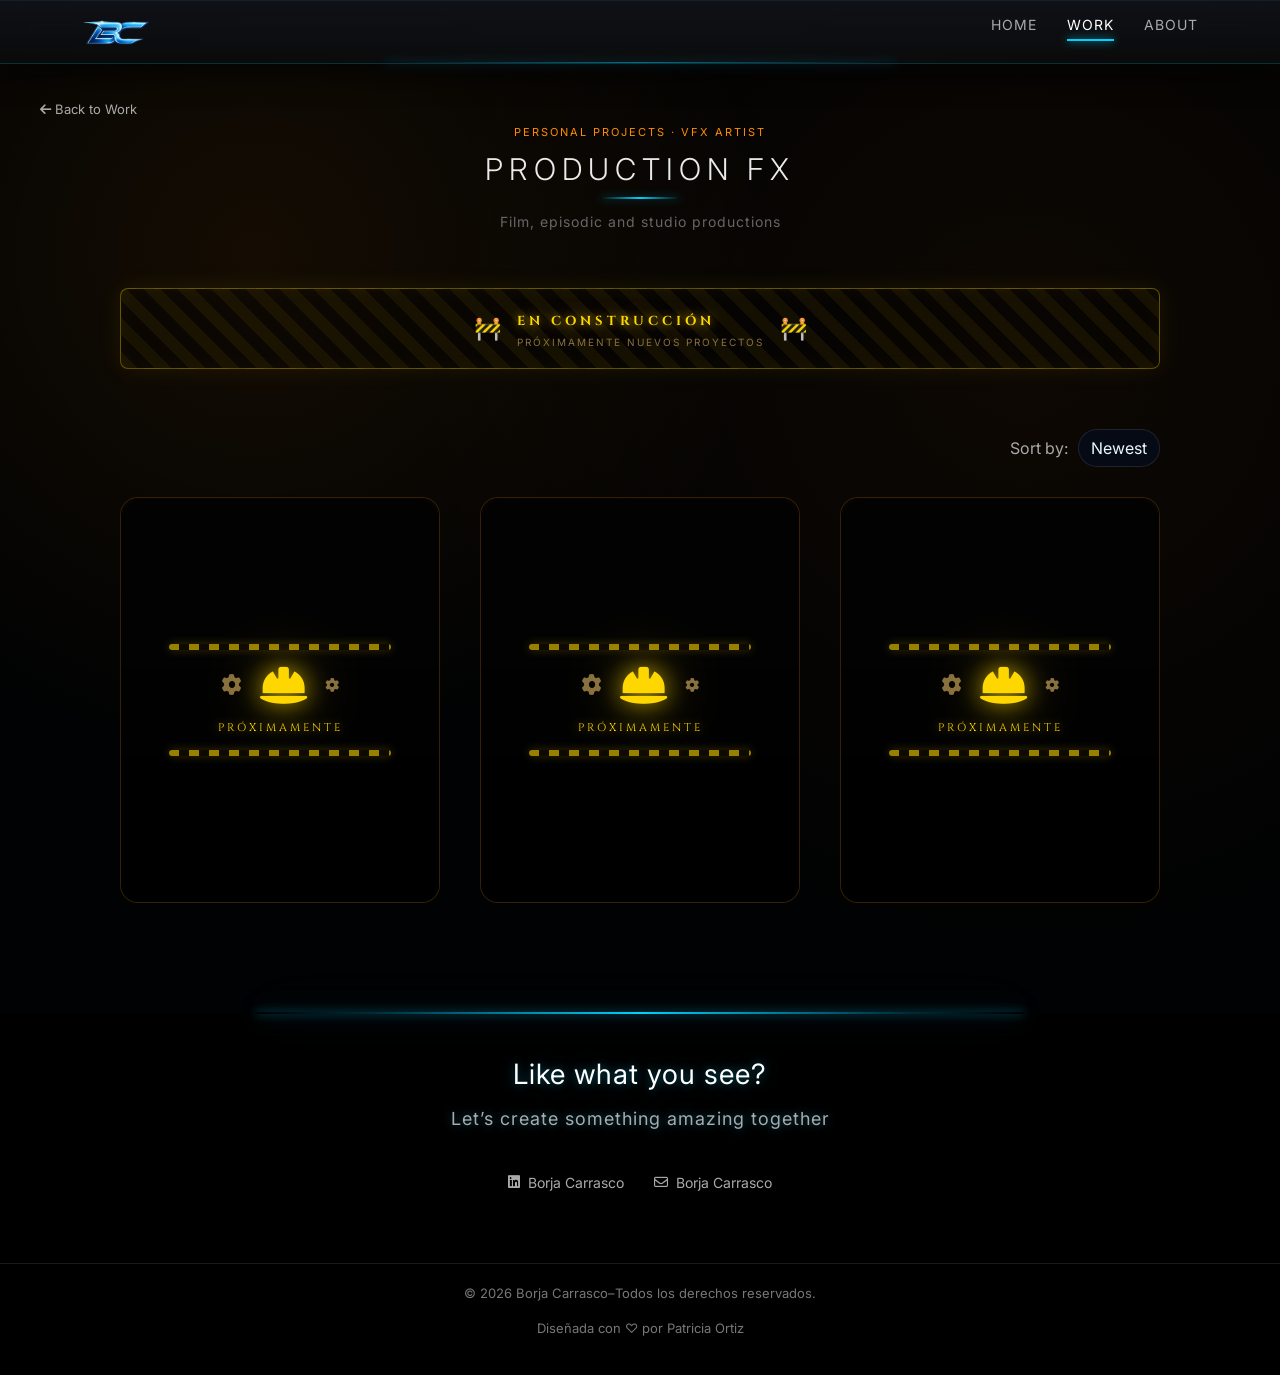
<file: views/work-personal.html>
<!DOCTYPE html>
<html lang="en">

<head>
    <meta charset="UTF-8">
    <title>Borja Carrasco | VFX Artist</title>
    <meta name="viewport" content="width=device-width, initial-scale=1.0">
    <link href="https://fonts.googleapis.com/css2?family=Inter:wght@300;400;600&display=swap" rel="stylesheet">
    <link href="https://cdn.jsdelivr.net/npm/bootstrap@5.3.3/dist/css/bootstrap.min.css" rel="stylesheet">
    <link rel="stylesheet" href="../css/style.css">
    <link rel="stylesheet" href="https://cdnjs.cloudflare.com/ajax/libs/font-awesome/6.5.0/css/all.min.css">
    <link
        href="https://fonts.googleapis.com/css2?family=Cinzel:wght@400;600;700&family=Crimson+Text:ital,wght@0,400;0,600;1,400&display=swap"
        rel="stylesheet">
</head>

<body>
    <nav class="navbar navbar--solid">
        <div class="container d-flex justify-content-between align-items-center">
            <a href="../index.html" class="logo">
                <img src="../assets/images/logoprueba1000.png" alt="logo BC">
            </a>
            <div class="hamburger" id="hamburger">
                <span></span>
                <span></span>
                <span></span>
            </div>
            <ul class="menu">
                <li><a href="../index.html">HOME</a></li>
                <li><a href="./work.html" class="active">WORK</a></li>
                <li><a href="./about.html">ABOUT</a></li>
            </ul>
        </div>
    </nav>

    <main class="per-page">

        <!-- HERO -->

        <div class="per-hero text-center">
            <a href="./work.html" class="pro-back">
                <i class="fa-solid fa-arrow-left"></i> Back to Work
            </a>
            <span class="work-label">Personal projects · VFX Artist</span>
            <h2 class="work-title">PRODUCTION FX</h2>
            <p class="work-subtitle">Film, episodic and studio productions</p>
        </div>

        <!-- UNDER CONSTRUCTION BANNER -->
        <div class="construction-banner">
          <span class="cb-icon">🚧</span>
          <div>
            <span class="cb-text">EN CONSTRUCCIÓN</span>
            <span class="cb-sub">Próximamente nuevos proyectos</span>
          </div>
          <span class="cb-icon">🚧</span>
        </div>

        <!-- CONTROLES (solo sort) -->

        <div class="per-controls">
            <div class="sort">
                <span>Sort by:</span>
                <select id="sortSelect">
                    <option value="newest">Newest</option>
                    <option value="oldest">Oldest</option>
                </select>
            </div>
        </div>
        <section class="per-grid">

            <!-- 1 -->
            <div class="project-card" data-date="2021">
                <video muted loop playsinline>
                    <source src="https://cdn.coverr.co/videos/coverr-explosion-in-the-desert-9713/1080p.mp4">
                </video>
                <div class="overlay">
                    <div class="wip-overlay">
                        <div class="wip-stripe"></div>
                        <div class="wip-icons-row">
                            <i class="fa-solid fa-gear wip-gear-left"></i>
                            <i class="fa-solid fa-helmet-safety wip-helmet"></i>
                            <i class="fa-solid fa-gear wip-gear-right"></i>
                        </div>
                        <span class="wip-label">Próximamente</span>
                        <div class="wip-stripe"></div>
                    </div>
                </div>
            </div>

            <!-- 2 -->
            <div class="project-card" data-date="2023">
                <video muted loop playsinline>
                    <source src="https://cdn.coverr.co/videos/coverr-abandoned-building-ruins-5176/1080p.mp4">
                </video>
                <div class="overlay">
                    <div class="wip-overlay">
                        <div class="wip-stripe"></div>
                        <div class="wip-icons-row">
                            <i class="fa-solid fa-gear wip-gear-left"></i>
                            <i class="fa-solid fa-helmet-safety wip-helmet"></i>
                            <i class="fa-solid fa-gear wip-gear-right"></i>
                        </div>
                        <span class="wip-label">Próximamente</span>
                        <div class="wip-stripe"></div>
                    </div>
                </div>
            </div>

            <!-- 3 -->
            <div class="project-card" data-date="2025">
                <video muted loop playsinline>
                    <source src="https://cdn.coverr.co/videos/coverr-ocean-waves-1607/1080p.mp4">
                </video>
                <div class="overlay">
                    <div class="wip-overlay">
                        <div class="wip-stripe"></div>
                        <div class="wip-icons-row">
                            <i class="fa-solid fa-gear wip-gear-left"></i>
                            <i class="fa-solid fa-helmet-safety wip-helmet"></i>
                            <i class="fa-solid fa-gear wip-gear-right"></i>
                        </div>
                        <span class="wip-label">Próximamente</span>
                        <div class="wip-stripe"></div>
                    </div>
                </div>
            </div>

            <div class="video-modal" id="videoModal">
                <span class="close-modal" id="closeModal">&times;</span>
                <video controls id="modalVideo"></video>
            </div>

        </section>

    </main>
    <footer>
        <div class="contacto-container">
            <div class="info-contacto">
                <p>Like what you see? <br>
                    <span>Let’s create something amazing together</span>
                </p>
            </div>
            <div class="redes">
                <a href="https://www.linkedin.com/in/borja-carrasco/">
                    <i class="fa-brands fa-linkedin"></i>
                    Borja Carrasco
                </a>

                <a href="mailto:borjacarrasco25@gmail.com">
                    <i class="fa-regular fa-envelope"></i>
                    Borja Carrasco
                </a>
            </div>
        </div>
        <div class="footer-container">
            <p>© 2026 Borja Carrasco–Todos los derechos reservados.</p>
            <p>Diseñada con ♡ por Patricia Ortiz</p>
        </div>
    </footer>

    <script src="../js/script.js"></script>

</body>

</html>
</file>
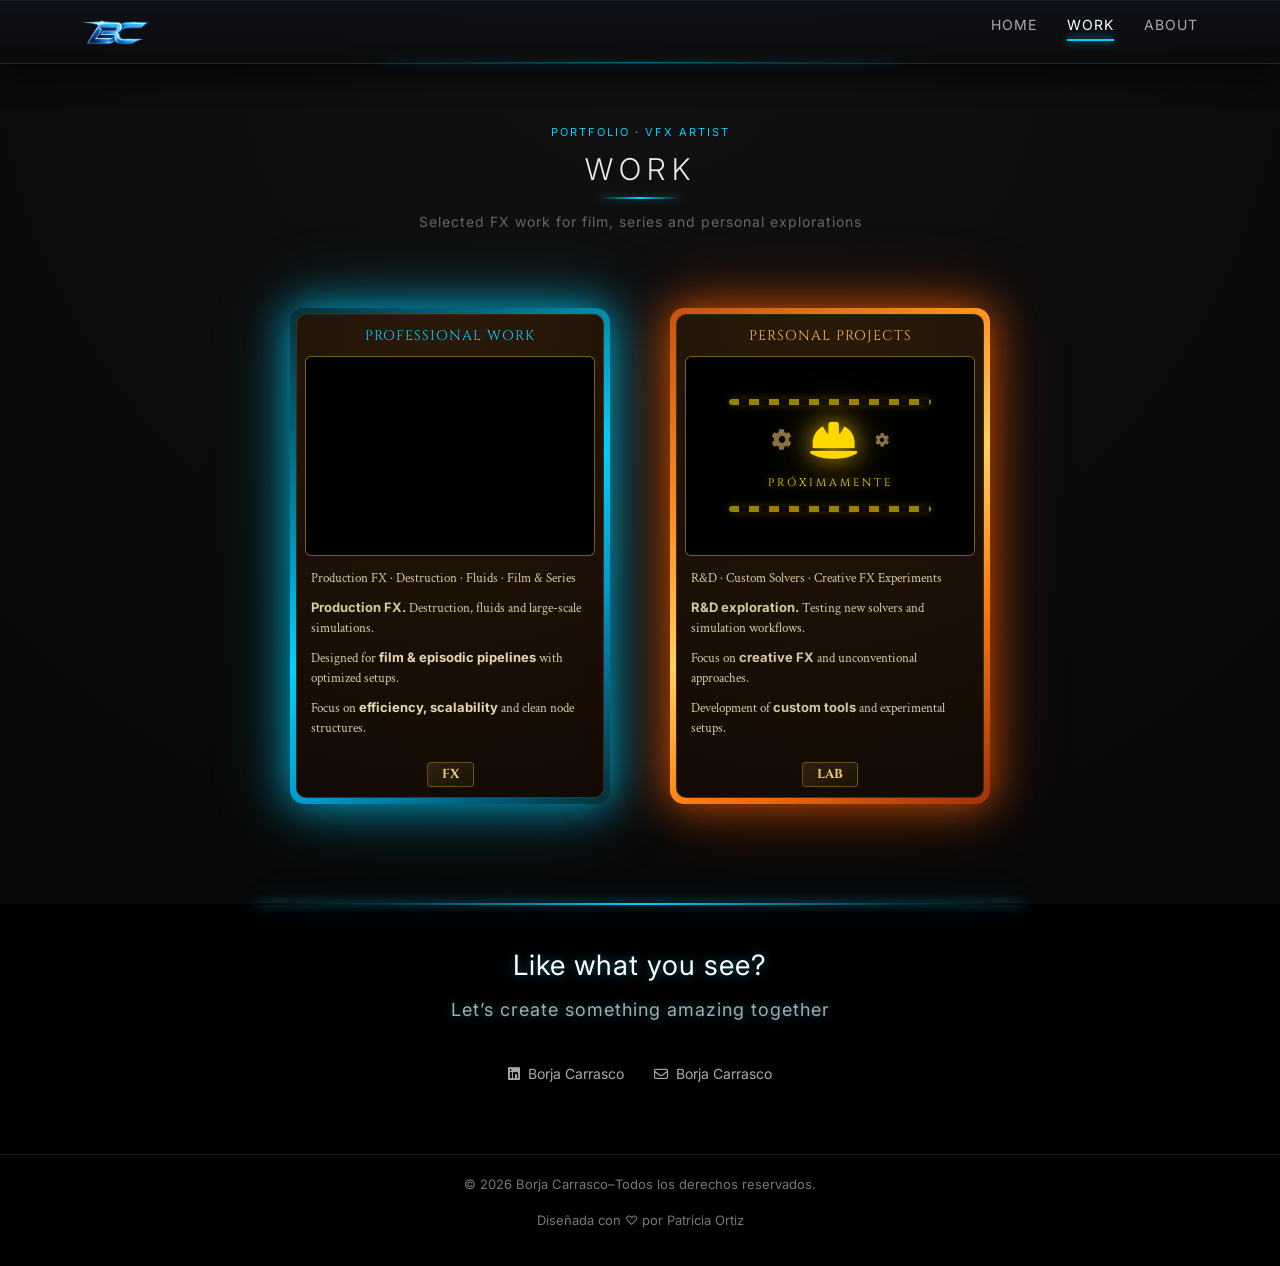
<file: views/work.html>
<!DOCTYPE html>
<html lang="en">

<head>
    <meta charset="UTF-8">
    <title>Borja Carrasco | VFX Artist</title>
    <meta name="viewport" content="width=device-width, initial-scale=1.0">
    <link href="https://fonts.googleapis.com/css2?family=Inter:wght@300;400;600&display=swap" rel="stylesheet">
    <link href="https://cdn.jsdelivr.net/npm/bootstrap@5.3.3/dist/css/bootstrap.min.css" rel="stylesheet">
    <link rel="stylesheet" href="../css/style.css">
    <link rel="stylesheet" href="https://cdnjs.cloudflare.com/ajax/libs/font-awesome/6.5.0/css/all.min.css">
    <link
        href="https://fonts.googleapis.com/css2?family=Cinzel:wght@400;600;700&family=Crimson+Text:ital,wght@0,400;0,600;1,400&display=swap"
        rel="stylesheet">
</head>

<body>
    <nav class="navbar navbar--solid">
        <div class="container d-flex justify-content-between align-items-center">
            <a href="../index.html" class="logo">
                <img src="../assets/images/logoprueba1000.png" alt="logo BC">
            </a>
            <div class="hamburger" id="hamburger">
                <span></span>
                <span></span>
                <span></span>
            </div>
            <ul class="menu">
                <li><a href="../index.html">HOME</a></li>
                <li><a href="./work.html" class="active">WORK</a></li>
                <li><a href="./about.html">ABOUT</a></li>
            </ul>
        </div>
    </nav>
    <main>

        <section class="work-page">

            <!-- HERO -->
            <div class="work-hero text-center">
                <span class="work-label">Portfolio · VFX Artist</span>
                <h2 class="work-title">WORK</h2>
                <p class="work-subtitle">
                    Selected FX work for film, series and personal explorations
                </p>
            </div>

            <!-- CARDS -->
            <div class="work-container">

                <div class="cards-wrapper-work">

                    <!-- Scroll -->
                    <div class="cards-scroll-work" id="scrollWork">

                        <div class="cards-grid-work">

                            <a href="./work-professional.html" class="work-card flip">

                                <h3 class="visually-hidden">Professional Work</h3>

                                <div class="mtg-card-inner">
                                    <div class="card-face">

                                        <div class="card-topbar">
                                            <div class="card-name">PROFESSIONAL WORK</div>
                                        </div>

                                        <div class="card-art-frame">
                                            <video muted loop playsinline>
                                                <source src="../assets/videos/MovingDisneyPlus2023.mp4">
                                            </video>
                                            <div class="card-art-overlay"></div>
                                        </div>

                                        <div class="card-textbox">
                                            <div class="card-ability">
                                                Production FX · Destruction · Fluids · Film & Series
                                            </div>
                                            <p class="card-ability">
                                                <strong>Production FX.</strong> Destruction, fluids and large-scale
                                                simulations.
                                            </p>
                                            <p class="card-ability">
                                                Designed for <b>film & episodic pipelines</b> with optimized setups.
                                            </p>
                                            <p class="card-ability">
                                                Focus on <b>efficiency, scalability</b> and clean node structures.
                                            </p>

                                        </div>

                                        <div class="card-bottom">
                                            <div class="pt-box">FX</div>
                                        </div>

                                    </div>
                                </div>

                            </a>

                            <!-- CARD 2 -->

                            <a href="./work-personal.html" class="work-card pyro">

                                <h3 class="visually-hidden">Personal Projects</h3>

                                <div class="mtg-card-inner">
                                    <div class="card-face">

                                        <div class="card-topbar">
                                            <div class="card-name">PERSONAL PROJECTS</div>
                                        </div>

                                        <div class="card-art-frame">
                                            <div class="wip-overlay">
                                                <div class="wip-stripe"></div>
                                                <div class="wip-icons-row">
                                                    <i class="fa-solid fa-gear wip-gear-left"></i>
                                                    <i class="fa-solid fa-helmet-safety wip-helmet"></i>
                                                    <i class="fa-solid fa-gear wip-gear-right"></i>
                                                </div>
                                                <span class="wip-label">Próximamente</span>
                                                <div class="wip-stripe"></div>
                                            </div>
                                        </div>

                                        <div class="card-textbox">
                                            <div class="card-ability">
                                                R&D · Custom Solvers · Creative FX Experiments
                                            </div>

                                            <p class="card-ability">
                                                <strong>R&D exploration.</strong> Testing new solvers and simulation
                                                workflows.
                                            </p>

                                            <p class="card-ability">
                                                Focus on <strong>creative FX</strong> and unconventional approaches.
                                            </p>

                                            <p class="card-ability">
                                                Development of <strong>custom tools</strong> and experimental setups.
                                            </p>

                                        </div>

                                        <div class="card-bottom">
                                            <div class="pt-box">LAB</div>
                                        </div>

                                    </div>
                                </div>

                            </a>

                        </div>
                    </div>

                </div>

            </div>

        </section>

    </main>

    <footer>
        <div class="contacto-container">
            <div class="info-contacto">
                <p>Like what you see? <br>
                    <span>Let’s create something amazing together</span>
                </p>
            </div>
            <div class="redes">
                <a href="https://www.linkedin.com/in/borja-carrasco/">
                    <i class="fa-brands fa-linkedin"></i>
                    Borja Carrasco
                </a>

                <a href="mailto:borjacarrasco25@gmail.com">
                    <i class="fa-regular fa-envelope"></i>
                    Borja Carrasco
                </a>
            </div>
        </div>
        <div class="footer-container">
            <p>© 2026 Borja Carrasco–Todos los derechos reservados.</p>
            <p>Diseñada con ♡ por Patricia Ortiz</p>
        </div>
    </footer>

    <script src="../js/script.js"></script>

</body>

</html>
</file>
<file: css/style.css>
* {
  margin: 0;
  padding: 0;
  box-sizing: border-box;
  font-family: 'Inter', sans-serif;
}

body,
button,
input,
textarea {
  font-family: 'Inter', sans-serif !important;
}

:root {
  --bs-body-font-family: 'Inter', sans-serif;
  --cyan: #00d1ff;
  --orange: #ff8c00;
  --bg: #010203;
  --bg-soft: #050a14;
  --cyan-soft: rgba(0, 224, 255, 0.25);
  --text: #eaf6ff;
  --text-soft: #8aa0b8;
}


/* ── 2. BASE / BODY ───────────────────────────────────────── */

body {
  background: radial-gradient(circle at top, #111, #050505);
  color: white;
  overflow-x: hidden;
  min-height: 100vh;
  display: flex;
  flex-direction: column;
}


/* ── 3. NAVBAR ────────────────────────────────────────────── */

.navbar {
  position: absolute;
  top: 0;
  width: 100%;
  padding: 0 60px;
  height: 64px;
  display: flex;
  align-items: center;
  justify-content: space-between;
  z-index: 100;
  background: transparent;
  box-shadow: 0 10px 40px rgba(0, 0, 0, 0.4);
}

.navbar--solid {
  position: relative;
  width: 100%;
  height: 64px;
  display: flex;
  align-items: center;
  background: linear-gradient(to bottom, rgba(15, 18, 25, 0.92), rgba(10, 10, 10, 0.7));
  backdrop-filter: blur(18px);
  border-bottom: 1px solid rgba(0, 209, 255, 0.15);
  box-shadow:
    0 8px 30px rgba(0, 0, 0, 0.8),
    0 0 20px rgba(0, 209, 255, 0.05),
    inset 0 1px 0 rgba(255, 255, 255, 0.05);
  transition: all 0.3s ease;
  z-index: 100;
}

.navbar--solid::after {
  content: "";
  position: absolute;
  bottom: 0;
  left: 50%;
  transform: translateX(-50%);
  width: 40%;
  height: 1px;
  background: linear-gradient(90deg, transparent, var(--cyan), transparent);
  box-shadow: 0 0 10px var(--cyan), 0 0 25px rgba(0, 209, 255, 0.4);
  opacity: 0.5;
}

.navbar .container {
  height: 100%;
  display: flex;
  align-items: center;
  justify-content: space-between;
}

.logo img {
  height: 26px;
  width: auto;
  display: block;
}

.menu {
  display: flex;
  gap: 30px;
  list-style: none;
  align-items: center;
}

.menu a {
  text-decoration: none;
  color: #aaa;
  font-size: 14px;
  letter-spacing: 1px;
  transition: color 0.3s;
  line-height: 1;
}

.menu a:hover {
  color: white;
}

.menu a.active {
  color: white;
  position: relative;
}

.menu a.active::after {
  content: "";
  position: absolute;
  left: 0;
  bottom: -8px;
  width: 100%;
  height: 2px;
  background: var(--cyan);
  box-shadow: 0 0 8px var(--cyan);
}

.hamburger {
  display: none;
  flex-direction: column;
  gap: 5px;
  cursor: pointer;
  z-index: 20;
}

.hamburger span {
  width: 25px;
  height: 2px;
  background: white;
  display: block;
  transition: 0.3s;
}


/* ── 4. HERO (index) ──────────────────────────────────────── */

.hero {
  min-height: 100vh;
  position: relative;
  display: flex;
  align-items: center;
  justify-content: center;
  overflow: hidden;
  cursor: pointer;
}

.hero::after {
  content: "";
  position: absolute;
  left: 50%;
  transform: translateX(-50%);
  bottom: 0;
  width: 60%;
  height: 2px;
  background: linear-gradient(90deg,
      transparent 0%,
      rgba(0, 209, 255, 0.2) 15%,
      var(--cyan) 50%,
      rgba(0, 209, 255, 0.2) 85%,
      transparent 100%);
  box-shadow:
    0 0 10px rgba(0, 209, 255, 0.6),
    0 0 25px rgba(0, 209, 255, 0.4),
    0 0 50px rgba(0, 209, 255, 0.25);
  z-index: 3;
}

.hero-img {
  position: absolute;
  inset: 0;
  width: 100%;
  height: 100%;
  object-fit: cover;
  z-index: 1;
  transition: opacity 0.02s ease;
}

.hero video {
  position: absolute;
  width: 100%;
  height: 100%;
  object-fit: cover;
  object-position: center;
  opacity: 0;
  z-index: 2;
  transform: scale(1.2);
  transition: opacity 0.02s ease;
}

.overlay {
  position: absolute;
  width: 100%;
  height: 100%;
  background: rgba(0, 0, 0, 0.25);
  pointer-events: none;
}

.hero-content {
  text-align: center;
  z-index: 5;
  transition: opacity 0.4s, transform 0.4s;
}

.hero-content h1 {
  font-size: 50px;
  letter-spacing: 3px;
}

.hero-content h2 {
  font-size: 25px;
  margin-top: 10px;
  color: #aaa;
}

.btn {
  margin-top: 30px;
  padding: 16px 28px;
  border: 1px solid var(--cyan);
  color: var(--cyan);
  background: transparent;
  cursor: pointer;
  transition: 0.3s;
  font-size: 14px;
}

.btn:hover {
  background: var(--cyan);
  color: black;
  box-shadow: 0 0 20px var(--cyan);
}


/* ── 5. PROJECTS (index) ──────────────────────────────────── */

.projects {
  padding: 40px 10% 60px;
  text-align: center;
  background: linear-gradient(to bottom,
      rgba(0, 209, 255, 0.08) 0%,
      rgba(0, 0, 0, 0.95) 40%,
      #000 100%);
}

.projects-title {
  text-align: center;
  margin-bottom: 30px;
}

.projects-title h2 {
  font-size: 32px;
  letter-spacing: 2px;
}

.cards-wrapper {
  position: relative;
  display: flex;
  justify-content: center;
  align-items: center;
  overflow: visible;
}

.cards-scroll-wrapper {
  width: 100%;
  display: flex;
  justify-content: center;
  overflow: visible;
  padding: 20px 4px 40px;
  -webkit-overflow-scrolling: touch;
  scrollbar-width: thin;
  scrollbar-color: rgba(55, 58, 59, 0.3) transparent;
}

.cards-scroll-wrapper::-webkit-scrollbar {
  height: 4px;
}

.cards-scroll-wrapper::-webkit-scrollbar-thumb {
  background: rgba(55, 58, 59, 0.3);
  border-radius: 2px;
}

.cards-grid {
  display: grid;
  grid-template-columns: repeat(2, 320px);
  justify-content: center;
  gap: 60px;
}

.scroll-btn {
  display: none;
}


/* ── 6. CARDS MTG (index) ─────────────────────────────────── */

.mtg-card {
  width: 320px;
  height: 500px;
  border-radius: 16px;
  cursor: pointer;
  transition: all 0.4s ease;
  text-decoration: none;
}

.mtg-card:hover {
  transform: translateY(-20px) scale(1.05);
  z-index: 5;
}

.mtg-card.hidden {
  display: none;
}

.mtg-card-inner {
  width: 100%;
  height: 100%;
  border-radius: 14px;
  padding: 6px;
  display: flex;
  flex-direction: column;
}

.mtg-card.flip .mtg-card-inner {
  background: linear-gradient(145deg, #00303a, #0088aa 30%, var(--cyan) 50%, #0099cc 70%, #00303a);
  box-shadow: 0 0 40px rgba(0, 209, 255, 0.7), 0 0 80px rgba(0, 209, 255, 0.3);
}

.mtg-card.pyro .mtg-card-inner {
  background: linear-gradient(145deg, #c85010, #ff9020 30%, #ffd060 50%, #ff8010 70%, #a03008);
  box-shadow: 0 0 40px rgba(255, 100, 0, 0.7), 0 0 80px rgba(255, 80, 0, 0.3);
}

.card-face {
  background: radial-gradient(circle at top, #2a1a0a, #120a04);
  border-radius: 10px;
  display: flex;
  flex-direction: column;
  height: 100%;
  overflow: hidden;
  border: 1px solid rgba(200, 160, 64, 0.2);
}

.card-topbar {
  padding: 12px;
  text-align: center;
}

.card-name {
  font-family: 'Cinzel', serif;
  font-size: 15px;
  color: #e8c97a;
}

.card-art-frame {
  position: relative;
  height: 46%;
  margin: 0 10px;
  border-radius: 6px;
  overflow: hidden;
  background: #000;
  border: 1.2px solid rgba(200, 160, 64, 0.6);
  box-shadow: inset 0 0 10px rgba(0, 0, 0, 0.8), 0 0 6px rgba(200, 160, 64, 0.2);
}

.card-art-frame video {
  width: 100%;
  height: 100%;
  object-fit: cover;
  filter: contrast(1.1) saturate(1.2) brightness(0.9);
}

.card-art-overlay {
  position: absolute;
  inset: 0;
  background: linear-gradient(to top, rgba(0, 0, 0, 0.4), transparent);
}

.card-typeline {
  padding: 8px 12px;
  font-family: 'Cinzel', serif;
  font-size: 11px;
  color: #c8a040;
  display: flex;
  justify-content: space-between;
}

.card-textbox {
  padding: 14px;
  flex-grow: 1;
  display: flex;
  flex-direction: column;
  justify-content: center;
  max-height: 200px;
  overflow: hidden;
}

.card-ability {
  font-family: 'Crimson Text', serif;
  font-size: 13px;
  line-height: 1.6;
  color: #d8caa0;
  margin-bottom: 4px;
}

.card-flavor {
  font-family: 'Crimson Text', serif;
  font-style: italic;
  font-size: 12px;
  color: #887850;
  margin-top: auto;
}

.card-bottom {
  padding: 8px 12px;
  display: flex;
  justify-content: flex-end;
}

.pt-box {
  background: linear-gradient(135deg, rgba(200, 160, 64, 0.15), rgba(200, 160, 64, 0.05));
  border: 1px solid rgba(200, 160, 64, 0.4);
  border-radius: 4px;
  padding: 2px 10px;
  font-family: 'Cinzel', serif;
  font-size: 13px;
  color: #e8c97a;
}

.featured-badge {
  position: absolute;
  top: 10px;
  left: 10px;
  z-index: 5;
  font-family: 'Cinzel', serif;
  font-size: 10px;
  font-weight: 600;
  letter-spacing: 1px;
  padding: 4px 10px;
  border-radius: 20px;
  color: #2a1a0a;
  background: linear-gradient(90deg, #c8a040, #ffd060, #c8a040);
  box-shadow: 0 0 10px rgba(200, 160, 64, 0.6), 0 0 20px rgba(200, 160, 64, 0.3);
  pointer-events: none;
}


/* ── 7. FOOTER ────────────────────────────────────────────── */

footer {
  padding: 40px 0 20px;
  background: #000;
  color: #aaa;
  text-align: center;
  margin-top: auto;
  width: 100%;
  position: relative;
}

footer::before {
  content: "";
  position: absolute;
  left: 50%;
  transform: translateX(-50%);
  top: -1px;
  width: 60%;
  height: 2px;
  background: linear-gradient(90deg,
      transparent 0%,
      rgba(0, 209, 255, 0.2) 15%,
      var(--cyan) 50%,
      rgba(0, 209, 255, 0.2) 85%,
      transparent 100%);
  box-shadow:
    0 0 10px rgba(0, 209, 255, 0.6),
    0 0 25px rgba(0, 209, 255, 0.4),
    0 0 50px rgba(0, 209, 255, 0.25);
  z-index: 2;
}

.contacto-container {
  padding: 0 20px 20px;
}

.info-contacto p {
  font-size: 28px;
  color: #fff;
  margin-bottom: 40px;
  letter-spacing: 1px;
  text-shadow: 0 0 10px rgba(0, 209, 255, 0.4), 0 0 25px rgba(0, 209, 255, 0.2);
}

.info-contacto span {
  display: block;
  font-size: 18px;
  color: #aaa;
  margin-top: 10px;
}

.redes {
  display: flex;
  justify-content: center;
  gap: 30px;
  flex-wrap: wrap;
  margin-bottom: 50px;
}

.redes a {
  color: #aaa;
  text-decoration: none;
  font-size: 14px;
  transition: 0.3s;
  display: flex;
  align-items: center;
  gap: 8px;
}

.redes a:hover {
  color: var(--cyan);
  text-shadow: 0 0 10px rgba(0, 209, 255, 0.5);
}

.footer-container {
  border-top: 1px solid rgba(255, 255, 255, 0.1);
  padding-top: 20px;
  font-size: 13px;
  color: #777;
}


/* ── 8. WORK PAGE (work.html) ─────────────────────────────── */

.work-page {
  padding-bottom: 100px;
}

.work-hero {
  padding: 60px 20px;
  text-align: center;
}

.work-label {
  font-size: 11px;
  letter-spacing: 2px;
  color: var(--cyan);
  text-transform: uppercase;
  display: block;
  margin-bottom: 10px;
}

.work-title {
  font-size: 30px;
  letter-spacing: 6px;
  font-weight: 300;
  color: #eaeaea;
  margin: 0;
}

.work-title::after {
  content: "";
  display: block;
  margin: 10px auto 0;
  width: 80px;
  height: 2px;
  background: linear-gradient(90deg, transparent, var(--cyan), transparent);
  box-shadow: 0 0 10px rgba(0, 209, 255, 0.4);
}

.work-subtitle {
  font-size: 14px;
  color: #666;
  margin-top: 12px;
  letter-spacing: 1px;
}

.work-container {
  display: flex;
  justify-content: center;
  padding: 0 20px;
}

.cards-wrapper-work {
  position: relative;
  width: 100%;
  max-width: 960px;
}

.cards-scroll-work {
  overflow: visible;
}

.cards-grid-work {
  display: flex;
  justify-content: center;
  align-items: flex-start;
  gap: 60px;
}

/* Work card */
.work-card {
  width: 320px;
  height: auto;
  flex-shrink: 0;
  border-radius: 16px;
  cursor: pointer;
  transition: all 0.4s ease;
  text-decoration: none;
  color: inherit;
  display: flex;
  flex-direction: column;
}

.work-card:hover {
  transform: translateY(-18px) scale(1.06);
  z-index: 5;
}

.work-card.flip .mtg-card-inner {
  background: linear-gradient(145deg, #00303a, #0088aa 30%, var(--cyan) 50%, #0099cc 70%, #00303a);
  box-shadow: 0 0 40px rgba(0, 209, 255, 0.7), 0 0 80px rgba(0, 209, 255, 0.3);
}

.work-card.pyro .mtg-card-inner {
  background: linear-gradient(145deg, #c85010, #ff9020 30%, #ffd060 50%, #ff8010 70%, #a03008);
  box-shadow: 0 0 40px rgba(255, 100, 0, 0.7), 0 0 80px rgba(255, 80, 0, 0.3);
}

.work-card .mtg-card-inner {
  width: 100%;
  flex: 1;
  border-radius: 14px;
  padding: 6px;
  display: flex;
  flex-direction: column;
}

.work-card .card-face {
  background: radial-gradient(circle at top, #2a1a0a, #120a04);
  border-radius: 10px;
  display: flex;
  flex-direction: column;
  flex: 1;
  border: 1px solid rgba(200, 160, 64, 0.2);
}

.work-card .card-topbar {
  display: flex;
  justify-content: center;
  align-items: center;
  padding: 10px 12px;
}

.work-card .card-name {
  font-family: 'Cinzel', serif;
  font-size: 14px;
  text-align: center;
  letter-spacing: 1px;
}

.work-card.flip .card-name { color: var(--cyan); }
.work-card.pyro .card-name { color: #ffb060; }

.work-card .card-art-frame {
  position: relative;
  height: 200px;
  flex-shrink: 0;
  margin: 0 8px;
  border-radius: 6px;
  overflow: hidden;
  background: #000;
  border: 1.2px solid rgba(200, 160, 64, 0.6);
  box-shadow: inset 0 0 10px rgba(0, 0, 0, 0.8);
}

.work-card .card-art-frame video {
  width: 100%;
  height: 100%;
  object-fit: cover;
  filter: contrast(1.1) saturate(1.2) brightness(0.9);
  transition: 0.4s ease;
  display: block;
}

.work-card:hover .card-art-frame video {
  transform: scale(1.05);
  filter: brightness(1) contrast(1.2);
}

.work-card .card-art-overlay {
  position: absolute;
  inset: 0;
  background: linear-gradient(to top, rgba(0, 0, 0, 0.4), transparent);
}

.work-card .card-typeline {
  padding: 8px 12px;
  font-family: 'Cinzel', serif;
  font-size: 10px;
  color: #c8a040;
  text-align: center;
  border-top: 1px solid rgba(200, 160, 64, 0.2);
  border-bottom: 1px solid rgba(200, 160, 64, 0.2);
}

.work-card .card-textbox {
  padding: 14px;
  display: flex;
  flex-direction: column;
  gap: 6px;
}

.work-card .card-ability {
  font-family: 'Crimson Text', serif;
  font-size: 13px;
  line-height: 1.5;
  color: #d8caa0;
}

.work-card .card-ability b { color: #e8d8b0; }

.work-card .card-extra {
  font-family: 'Crimson Text', serif;
  font-style: italic;
  font-size: 11px;
  color: #887850;
  margin-top: auto;
}

.work-card .card-bottom {
  padding: 6px 12px 10px;
  display: flex;
  justify-content: center;
}

.work-card .pt-box {
  background: linear-gradient(135deg, rgba(200, 160, 64, 0.15), rgba(200, 160, 64, 0.05));
  border: 1px solid rgba(200, 160, 64, 0.4);
  border-radius: 4px;
  padding: 2px 14px;
  font-family: 'Cinzel', serif;
  font-size: 13px;
  font-weight: 700;
  color: #e8c97a;
}

.work-card.flip:hover {
  box-shadow: 0 0 30px rgba(0, 209, 255, 0.3), 0 30px 80px rgba(0, 0, 0, 1);
}

.work-card.pyro:hover {
  box-shadow: 0 0 30px rgba(255, 140, 0, 0.3), 0 30px 80px rgba(0, 0, 0, 1);
}


/* ── 9. PROFESSIONAL PAGE ─────────────────────────────────── */

.pro-page {
  background:
    radial-gradient(circle at 20% 20%, rgba(0, 224, 255, 0.08), transparent 40%),
    radial-gradient(circle at 80% 30%, rgba(0, 224, 255, 0.05), transparent 50%),
    var(--bg);
  color: var(--text);
  min-height: 80vh;
  padding-top: 10px;
}

.pro-hero {
  text-align: center;
  padding: 50px 20px 40px;
}

.pro-back {
  position: absolute;
  left: 40px;
  top: 100px;
  color: var(--text-soft);
  font-size: 13px;
  text-decoration: none;
}

.pro-back:hover { color: var(--cyan); }

.pro-controls {
  max-width: 1400px;
  margin: 0 auto;
  padding: 30px 120px 20px;
  display: flex;
  justify-content: flex-end;
}

.sort {
  display: flex;
  align-items: center;
  gap: 10px;
  color: var(--text-soft);
}

.sort select,
.per-controls select {
  background: #050a14;
  border: 1px solid rgba(255, 255, 255, 0.1);
  color: var(--text);
  padding: 6px 12px;
  border-radius: 20px;
  appearance: none;
  -webkit-appearance: none;
  -moz-appearance: none;
}

select:focus {
  outline: none;
  color: rgb(166, 166, 163);
}

.pro-controls select:focus {
  border-color: var(--cyan);
  box-shadow: 0 0 10px rgba(0, 224, 255, 0.4);
}

.per-controls select:focus {
  border-color: #ff8c00;
  box-shadow: 0 0 10px rgba(255, 140, 0, 0.4);
}

.pro-grid {
  display: grid;
  grid-template-columns: repeat(3, 1fr);
  gap: 40px;
  padding: 0 120px 100px;
  max-width: 1400px;
  margin: 10px auto;
  justify-content: center;
}

/* Project card (compartida pro + per) */
.project-card {
  position: relative;
  border-radius: 18px;
  overflow: hidden;
  background: var(--bg-soft);
  cursor: pointer;
  transition: all 0.4s ease;
  border: 1px solid rgba(0, 224, 255, 0.15);
}

.project-card:hover {
  border-color: var(--cyan);
  box-shadow: 0 0 30px var(--cyan-soft);
  transform: translateY(-10px) scale(1.03);
}

.project-card video {
  width: 100%;
  height: 100%;
  aspect-ratio: 4/5;
  object-fit: cover;
  filter: brightness(0.8);
  transition: 0.6s ease;
}

.project-card:hover video {
  transform: scale(1.1);
  filter: brightness(1.05);
}

.pro-grid .overlay,
.per-grid .overlay {
  position: absolute;
  inset: 0;
  width: 100%;
  height: 100%;
  display: flex;
  flex-direction: column;
  justify-content: flex-end;
  padding: 20px;
  background: linear-gradient(to top, rgba(0, 0, 0, 0.9), transparent 60%);
  backdrop-filter: blur(2px);
  pointer-events: none;
}

.overlay h3 {
  font-size: 20px;
  font-weight: 600;
  margin-bottom: 5px;
}

.meta {
  font-size: 12px;
  letter-spacing: 1px;
}

.pro-grid .meta { color: var(--cyan); }

.tag {
  font-size: 11px;
  color: #aaa;
  opacity: 0.7;
}

.project-card::after {
  content: "VIEW PROJECT";
  position: absolute;
  top: 50%;
  left: 50%;
  transform: translate(-50%, 20px);
  opacity: 0;
  font-size: 12px;
  letter-spacing: 2px;
  transition: 0.4s;
}

.project-card:hover::after {
  opacity: 1;
  transform: translate(-50%, -50%);
}

/* Modal vídeo (compartido) */
.video-modal {
  position: fixed;
  inset: 0;
  background: rgba(0, 0, 0, 0.96);
  display: flex;
  justify-content: center;
  align-items: center;
  padding: 40px;
  opacity: 0;
  pointer-events: none;
  transition: 0.4s;
  z-index: 999;
}

.video-modal.active {
  opacity: 1;
  pointer-events: auto;
}

.video-modal video {
  width: 100%;
  max-width: 1000px;
  max-height: 80vh;
  border-radius: 12px;
  object-fit: contain;
}

.pro-page .video-modal video {
  box-shadow: 0 0 50px var(--cyan-soft);
}

.close-modal {
  position: absolute;
  top: 40px;
  right: 60px;
  font-size: 30px;
  color: white;
  cursor: pointer;
}

.close-modal:hover { color: var(--cyan); }


/* ── 10. PERSONAL PAGE ────────────────────────────────────── */

.per-page {
  background:
    radial-gradient(circle at 20% 20%, rgba(255, 140, 0, 0.08), transparent 40%),
    radial-gradient(circle at 80% 30%, rgba(255, 120, 0, 0.05), transparent 50%),
    #010203;
  color: #fff;
  min-height: 100vh;
  padding-top: 10px;
}

.per-hero {
  text-align: center;
  padding: 50px 20px 40px;
}

.per-hero .work-label { color: #ff8c00; }

.per-hero .pro-back {
  position: absolute;
  left: 40px;
  top: 100px;
  color: #aaa;
  font-size: 13px;
  text-decoration: none;
}

.per-hero .pro-back:hover { color: #ff8c00; }

.per-controls {
  max-width: 1400px;
  margin: 0 auto;
  padding: 30px 120px 20px;
  display: flex;
  justify-content: flex-end;
}

.per-controls .sort { color: #aaa; }

.per-grid {
  display: grid;
  grid-template-columns: repeat(3, 1fr);
  gap: 40px;
  padding: 0 120px 100px;
  max-width: 1400px;
  margin: 10px auto;
}

.per-grid .project-card {
  background: #050505;
  border: 1px solid rgba(255, 140, 0, 0.2);
}

.per-grid .project-card:hover {
  border-color: #ff8c00;
  box-shadow: 0 0 30px rgba(255, 140, 0, 0.25);
}

.per-grid .meta { color: #ff8c00; }

.per-page .video-modal video {
  box-shadow: 0 0 50px rgba(255, 140, 0, 0.3);
}

.per-page .close-modal:hover { color: #ff8c00; }


/* ── 11. ABOUT / CONTACT ──────────────────────────────────── */

.about-section {
  padding-top: 60px;
  flex: 1;
}

.about-title,
.contact-title {
  font-size: 30px;
  letter-spacing: 6px;
  font-weight: 200;
  color: #e0e0e0;
  margin-top: 30px;
  margin-bottom: 8px;
  display: block;
  text-align: center;
}

.about-title::after,
.contact-title::after {
  content: "";
  display: block;
  margin: 12px auto 0;
  width: 50px;
  height: 2px;
  background: linear-gradient(90deg, transparent, var(--cyan), transparent);
  box-shadow: 0 0 10px var(--cyan), 0 0 20px rgba(0, 209, 255, 0.4);
}

.about-box {
  max-width: 850px;
  margin: 0 auto;
  background: rgba(255, 255, 255, 0.02);
  border: 1px solid rgba(0, 209, 255, 0.35);
  border-radius: 14px;
  padding: 26px !important;
  color: #bbb;
  font-size: 14px;
  line-height: 1.8;
  box-shadow:
    0 0 15px rgba(0, 209, 255, 0.15),
    0 0 40px rgba(0, 209, 255, 0.05),
    inset 0 0 20px rgba(0, 209, 255, 0.03);
}

.about-box p { margin-bottom: 14px; }
.about-box p:last-child { margin-bottom: 0; }
.about-box strong { color: #fff; }
.about-box em { color: var(--cyan); font-style: normal; }

.contact-subtitle {
  color: #888;
  font-size: 13px;
  letter-spacing: 1px;
  margin-top: 10px;
  margin-bottom: 20px;
  display: block;
  text-align: center;
}

.contact-box {
  max-width: 520px;
  margin: 0 auto;
  background: rgba(255, 255, 255, 0.02);
  border: 1px solid rgba(0, 209, 255, 0.35);
  border-radius: 14px;
  padding: 26px !important;
  box-shadow:
    0 0 15px rgba(0, 209, 255, 0.15),
    0 0 40px rgba(0, 209, 255, 0.05),
    inset 0 0 20px rgba(0, 209, 255, 0.03);
}

.form-label {
  color: #888;
  font-size: 11px;
  letter-spacing: 1px;
  text-transform: uppercase;
  margin-bottom: 6px;
}

.custom-input {
  background: rgba(255, 255, 255, 0.05) !important;
  border: 1px solid rgba(0, 209, 255, 0.25) !important;
  border-radius: 10px !important;
  color: #fff !important;
  font-size: 14px !important;
  padding: 10px 14px !important;
  transition: all 0.3s ease !important;
}

.custom-input::placeholder { color: #555 !important; }

.custom-input:focus {
  outline: none !important;
  border-color: var(--cyan) !important;
  box-shadow:
    0 0 0 2px rgba(0, 209, 255, 0.15),
    0 0 12px rgba(0, 209, 255, 0.3) !important;
  background: rgba(0, 209, 255, 0.05) !important;
}

.custom-btn {
  margin-top: 15px;
  background: rgba(0, 209, 255, 0.15);
  border: 1px solid var(--cyan);
  color: #ccc !important;
  font-size: 13px;
  letter-spacing: 2px;
  font-weight: 500;
  padding: 12px;
  border-radius: 10px;
  box-shadow: 0 0 10px rgba(0, 209, 255, 0.3), inset 0 0 10px rgba(0, 209, 255, 0.1);
  transition: all 0.3s ease;
}

.custom-btn:hover {
  background: var(--cyan);
  color: #000;
  box-shadow: 0 0 25px rgba(0, 209, 255, 0.7), 0 0 50px rgba(0, 209, 255, 0.3);
}

.iti input { padding-left: 65px !important; letter-spacing: 1px; }
.iti__flag-container { padding-left: 8px; }
.iti__selected-flag { display: flex; align-items: center; gap: 6px; }


/* ── 12. UNDER CONSTRUCTION ───────────────────────────────── */

.construction-badge {
  position: absolute;
  bottom: 0;
  left: 0;
  right: 0;
  z-index: 6;
  font-family: 'Cinzel', serif;
  font-size: 9px;
  font-weight: 700;
  letter-spacing: 2.5px;
  padding: 6px 0;
  color: #1a1100;
  text-align: center;
  background: repeating-linear-gradient(
    45deg,
    #ffd700,
    #ffd700 10px,
    #1a1100 10px,
    #1a1100 20px
  );
  box-shadow: 0 0 18px rgba(255, 215, 0, 0.6), 0 0 35px rgba(255, 215, 0, 0.25);
  pointer-events: none;
  text-shadow: 0 1px 0 rgba(255,255,255,0.25);
  white-space: nowrap;
  overflow: hidden;
}

.construction-badge span {
  display: inline-block;
  background: rgba(255, 215, 0, 0.92);
  padding: 2px 14px;
  border-radius: 2px;
  letter-spacing: 3px;
}

.construction-banner {
  margin: 0 120px 30px;
  padding: 18px 24px;
  border-radius: 8px;
  border: 1px solid rgba(255, 215, 0, 0.35);
  background:
    repeating-linear-gradient(
      45deg,
      rgba(255, 215, 0, 0.06),
      rgba(255, 215, 0, 0.06) 12px,
      transparent 12px,
      transparent 24px
    ),
    rgba(0, 0, 0, 0.3);
  box-shadow:
    0 0 25px rgba(255, 215, 0, 0.08),
    inset 0 0 20px rgba(255, 215, 0, 0.04);
  display: flex;
  align-items: center;
  justify-content: center;
  gap: 16px;
  flex-wrap: wrap;
}

.construction-banner .cb-icon {
  font-size: 22px;
  animation: cb-swing 2.5s ease-in-out infinite;
  display: inline-block;
}

@keyframes cb-swing {
  0%, 100% { transform: rotate(-8deg); }
  50%       { transform: rotate(8deg); }
}

.construction-banner .cb-text {
  font-family: 'Cinzel', serif;
  font-size: 13px;
  font-weight: 700;
  letter-spacing: 4px;
  color: #ffd700;
  text-shadow:
    0 0 10px rgba(255, 215, 0, 0.7),
    0 0 25px rgba(255, 215, 0, 0.35);
}

.construction-banner .cb-sub {
  display: block;
  font-family: 'Inter', sans-serif;
  font-size: 10px;
  font-weight: 400;
  letter-spacing: 2px;
  color: #887040;
  margin-top: 4px;
  text-transform: uppercase;
}

/* WIP overlay en cards de personal projects */
.wip-overlay {
  position: absolute;
  inset: 0;
  display: flex;
  flex-direction: column;
  align-items: center;
  justify-content: center;
  gap: 14px;
  background: linear-gradient(to top, rgba(0,0,0,0.85) 0%, rgba(0,0,0,0.4) 100%);
  pointer-events: none;
}

.wip-icons-row {
  display: flex;
  align-items: center;
  gap: 18px;
}

.wip-helmet {
  font-size: 42px;
  color: #ffd700;
  filter: drop-shadow(0 0 12px rgba(255, 215, 0, 0.7)) drop-shadow(0 0 25px rgba(255, 215, 0, 0.3));
  animation: wip-float 3s ease-in-out infinite;
}

.wip-gear-left {
  font-size: 20px;
  color: #887040;
  animation: wip-spin 4s linear infinite;
}

.wip-gear-right {
  font-size: 14px;
  color: #887040;
  animation: wip-spin 4s linear infinite reverse;
}

@keyframes wip-float {
  0%, 100% { transform: translateY(0px); }
  50%       { transform: translateY(-6px); }
}

@keyframes wip-spin {
  from { transform: rotate(0deg); }
  to   { transform: rotate(360deg); }
}

.wip-label {
  font-family: 'Cinzel', serif;
  font-size: 11px;
  letter-spacing: 3px;
  color: #ffd700;
  text-shadow: 0 0 10px rgba(255, 215, 0, 0.6), 0 0 20px rgba(255, 215, 0, 0.3);
  text-transform: uppercase;
}

.wip-stripe {
  width: 70%;
  height: 6px;
  border-radius: 3px;
  background: repeating-linear-gradient(
    90deg,
    #ffd700 0px,
    #ffd700 10px,
    #1a1100 10px,
    #1a1100 20px
  );
  opacity: 0.6;
  box-shadow: 0 0 8px rgba(255, 215, 0, 0.4);
}

/* ── 13. RESPONSIVE ≤768px ────────────────────────────────── */

@media (max-width: 768px) {

  /* Nav */
  .navbar {
    position: relative;
    padding: 0 15px;
    height: 56px;
  }

  .hamburger { display: flex; }

  .menu {
    position: absolute;
    top: 56px;
    right: 0;
    width: 100%;
    background: rgba(0, 0, 0, 0.95);
    backdrop-filter: blur(10px);
    flex-direction: column;
    align-items: center;
    gap: 20px;
    padding: 20px 0;
    display: none;
    z-index: 200;
  }

  .menu.active { display: flex; }

  /* Hero */
  .hero { min-height: 22vh; }

  .hero video {
    position: absolute;
    top: 50%;
    left: 50%;
    width: 100%;
    height: auto;
    transform: translate(-50%, -50%);
    object-fit: cover;
  }

  .hero-content {
    text-align: center;
    padding: 0 20px;
    max-width: 90%;
  }

  .hero-content h1 { font-size: 24px; letter-spacing: 2px; }
  .hero-content h2 { font-size: 14px; }

  .btn { font-size: 12px; padding: 10px 18px; }

  /* Projects */
  .projects {
    padding: 30px 16px 40px;
    overflow: visible;
  }

  .projects .container {
    max-width: none !important;
    padding: 0 !important;
    overflow: visible;
  }

  .projects-title h2 { font-size: 22px; letter-spacing: 1px; }

  .cards-scroll-wrapper {
    overflow-x: auto;
    scroll-snap-type: x mandatory;
    -webkit-overflow-scrolling: touch;
    justify-content: flex-start;
    padding: 20px 0 40px;
  }

  .cards-scroll-wrapper::-webkit-scrollbar { display: none; }

  .cards-grid {
    display: flex;
    gap: 16px;
    width: max-content;
    padding-left: calc(50vw - 160px);
    padding-right: calc(50vw - 160px);
  }

  .mtg-card {
    flex-shrink: 0;
    scroll-snap-align: center;
    opacity: 0.5;
    transform: scale(0.95);
  }

  .mtg-card.is-centered {
    opacity: 1;
    transform: scale(1.03);
  }

  .mtg-card:hover { transform: none; }

  .mtg-card.flip .mtg-card-inner {
    box-shadow: 0 0 5px rgba(0, 209, 255, 0.6), 0 0 5px rgba(0, 209, 255, 0.25);
  }

  .mtg-card.pyro .mtg-card-inner {
    box-shadow: 0 0 5px rgba(255, 120, 0, 0.6), 0 0 5px rgba(255, 120, 0, 0.25);
  }

  /* Work cards */
  .work-container { margin-top: 12px; padding: 0; }

  .cards-scroll-work {
    overflow-x: auto;
    overflow-y: visible;
    scroll-snap-type: x mandatory;
    -webkit-overflow-scrolling: touch;
    scrollbar-width: none;
    padding: 20px 0 40px;
  }

  .cards-scroll-work::-webkit-scrollbar { display: none; }

  .cards-grid-work {
    display: flex;
    flex-wrap: nowrap;
    gap: 16px;
    width: max-content;
    padding: 0 calc(50vw - 150px);
    justify-content: flex-start !important;
    align-items: flex-start;
  }

  .work-card {
    width: 300px;
    flex-shrink: 0;
    scroll-snap-align: center;
    opacity: 0.8;
    filter: brightness(0.9);
    transform: scale(0.96);
    transition: opacity 0.3s, filter 0.3s, transform 0.3s;
  }

  .work-card.is-centered {
    opacity: 1;
    filter: brightness(1);
    transform: scale(1);
  }

  .work-card:hover { transform: scale(0.96); }
  .work-card.is-centered:hover { transform: scale(1); }

  .work-card.flip .mtg-card-inner {
    box-shadow: 0 0 12px rgba(0, 209, 255, 0.5), 0 0 20px rgba(0, 209, 255, 0.2);
  }

  .work-card.pyro .mtg-card-inner {
    box-shadow: 0 0 12px rgba(255, 100, 0, 0.5), 0 0 20px rgba(255, 80, 0, 0.2);
  }

  .work-card .card-art-frame { height: 180px; }

  /* Work hero / titles */
  .work-hero { padding: 80px 20px 30px; }
  .work-title { font-size: 28px; letter-spacing: 4px; }

  /* About */
  .about-section { padding-top: 80px; }
  .about-title, .contact-title { font-size: 26px; letter-spacing: 4px; }

  /* Professional grid */
  .pro-hero { padding: 40px 20px 20px; }
  .pro-back { top: 70px; left: 20px; }
  .pro-controls { padding: 20px; justify-content: center; }

  .pro-grid {
    display: flex !important;
    overflow-x: auto;
    overflow-y: visible;
    gap: 16px;
    scroll-snap-type: x mandatory;
    -webkit-overflow-scrolling: touch;
    padding: 20px calc(50vw - 150px) 40px;
    width: 100%;
    scrollbar-width: none;
    justify-content: flex-start !important;
    margin: 0 auto;
  }

  .pro-grid::-webkit-scrollbar { display: none; }

  .project-card {
    flex: 0 0 300px !important;
    scroll-snap-align: center;
    opacity: 0.55;
    transform: scale(0.94);
    filter: brightness(0.7);
    transition: opacity 0.3s, transform 0.3s, filter 0.3s;
  }

  .project-card.is-centered {
    opacity: 1;
    transform: scale(1);
    filter: brightness(1);
  }

  .pro-grid .project-card.is-centered {
    box-shadow: 0 0 20px rgba(0, 224, 255, 0.3);
  }

  /* Personal grid */
  .per-hero { padding: 40px 20px 20px; }
  .per-hero .work-title { font-size: 26px; letter-spacing: 2px; }
  .per-hero .pro-back { top: 70px; left: 20px; }
  .per-controls { padding: 20px; justify-content: center; }

  .per-grid {
    display: flex !important;
    overflow-x: auto;
    overflow-y: visible;
    gap: 16px;
    scroll-snap-type: x mandatory;
    -webkit-overflow-scrolling: touch;
    padding: 20px calc(50vw - 140px) 40px;
    width: 100%;
    scrollbar-width: none;
    margin: 0 auto;
  }

  .per-grid::-webkit-scrollbar { display: none; }

  .per-grid .project-card {
    flex: 0 0 280px !important;
    scroll-snap-align: center;
  }

  .per-grid .project-card.is-centered {
    box-shadow: 0 0 20px rgba(255, 140, 0, 0.3);
  }
}
</file>
